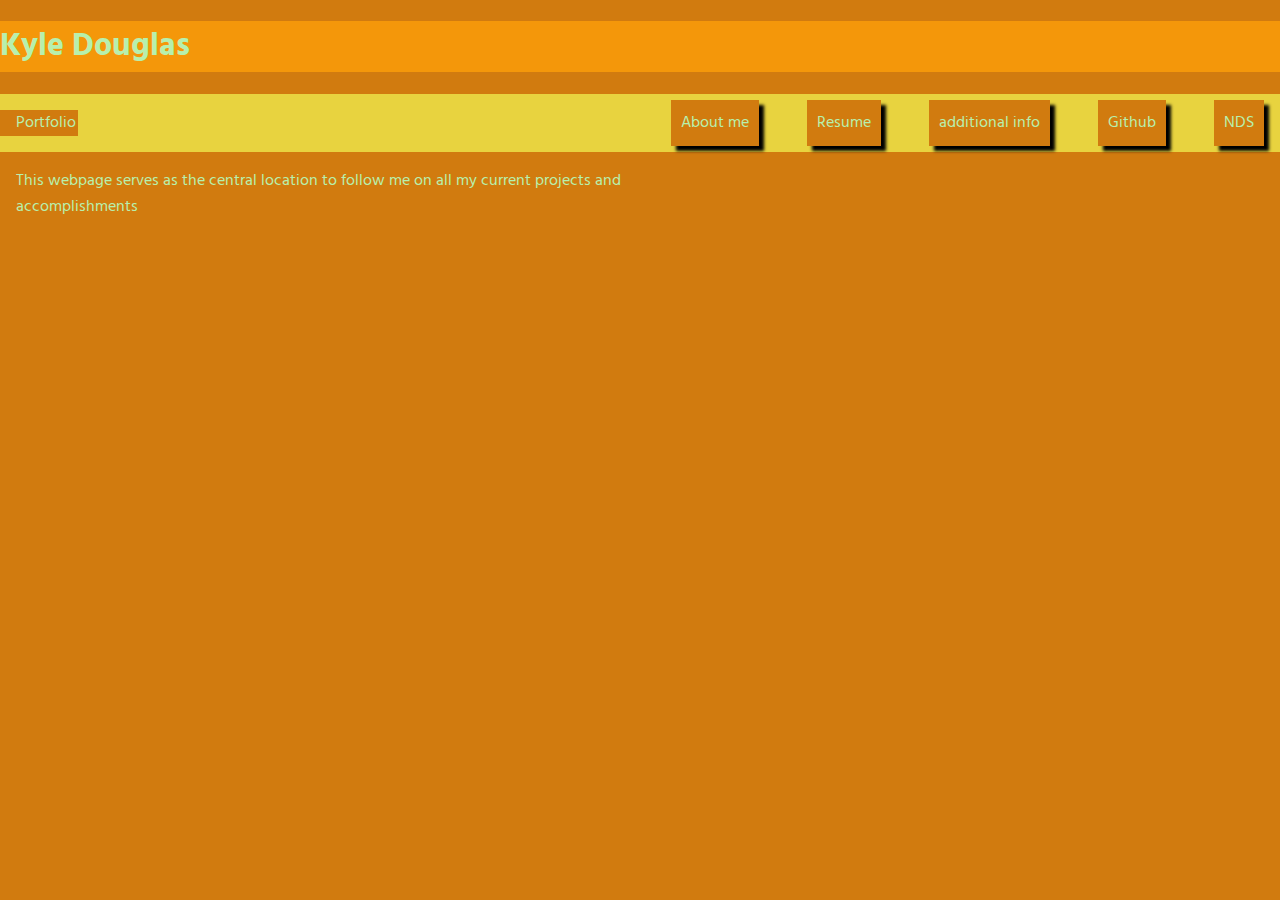
<file: index.html>
<!DOCTYPE html>
<html lang="en">
<head>
    <meta charset="UTF-8">
    <title>Title</title>
    <meta name="description" content="Kyle Douglas">
    <link rel="stylesheet" type="text/css" href="indexstylesheet.css">
    <meta name="viewport" content="width=device-width, initial-scale=1.0">
    <title>Title</title>

    <!--<script src="https://cdnjs.cloudflare.com/ajax/libs/jquery/3.1.0/jquery.min.js"></script>-->

    <style>
        h1 {
            background: #f4970a;
        }

        h2 {
            background: #E8D33F;
        }

        p {
            background: #d17b0f;
        }

        body {
            background: #d17b0f;

        }
    </style>

</head>

<body>
<h1 style="color:#b7f0ad;>">Kyle Douglas</h1>

<nav class="menu">
    <div>
        <a class="logo" href="#">
            <p style="color:#b7f0ad;>">Portfolio</p>
        </a>
        <a id="openMenu" class="icon" href="#">
            ☰
        </a>
    </div>
    <div>
        <ul id="navLinks" class="topnav">
            <li>
                <a class="navLink" href="pg2-aboutme.html">

                    About me
                </a>
            </li>
            <li>
                <a class="navLink" href="#">
                    Resume
                </a>
            </li>
            <li>
                <a class="navLink" href="#">
                    additional info
                </a>
            </li>
            <li>
                <a class="navLink" href="pg4-github.html">
                    Github
                </a>
            </li>
            <li>
                <a class="navLink" href="pg5-nds.html">
                    NDS
                </a>
            </li>
        </ul>
    </div>
</nav>


<p>This webpage serves as the central location to follow me on all my current projects and accomplishments</p>

<script src="https://ajax.googleapis.com/ajax/libs/jquery/3.1.1/jquery.min.js"></script>
<script>
    $(' #openMenu ').click(function (e) {
        console.log('hello');
        $(' #navLinks').toggleClass('navShow').toggleClass('topnav');
    })
</script>
</body>


</html>
</file>
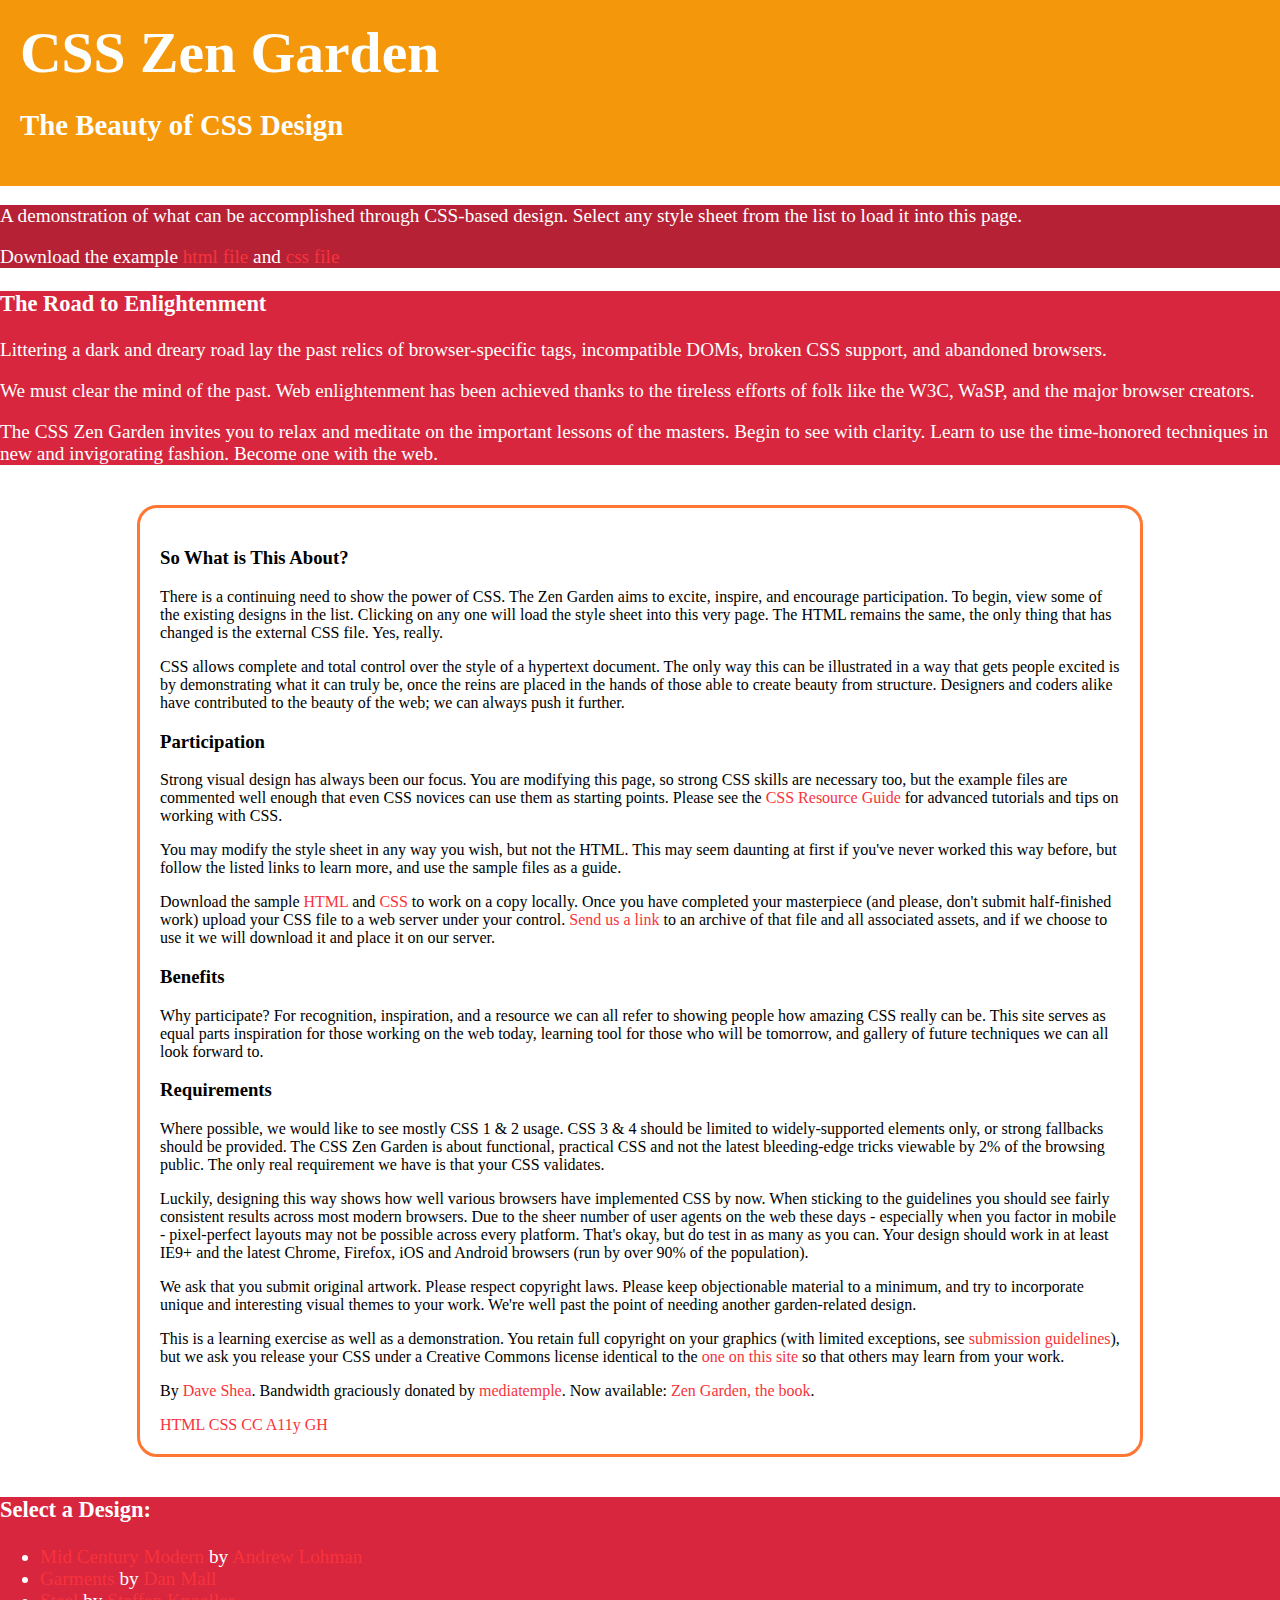
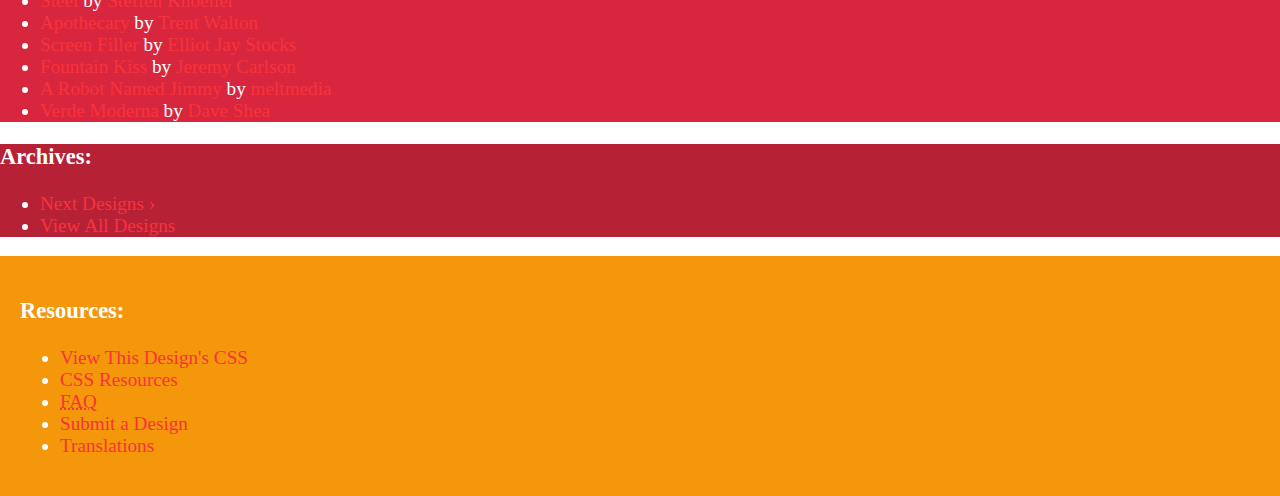
<file: lab2-zenmockup.html>
<!DOCTYPE html>
<html lang="en">

<head>
    <meta charset="utf-8">
    <title>CSS Zen Garden: The Beauty of CSS Design</title>

    <link rel="stylesheet" media="screen" href="lab2-mockzen.css?v=8may2013">
    <link rel="alternate" type="application/rss+xml" title="RSS" href="http://www.csszengarden.com/zengarden.xml">

    <meta name="viewport" content="width=device-width, initial-scale=1.0">
    <meta name="author" content="Dave Shea">
    <meta name="description" content="A demonstration of what can be accomplished visually through CSS-based design.">
    <meta name="robots" content="all">


    <!--[if lt IE 9]>
	<script src="script/html5shiv.js"></script>
	<![endif]-->
</head>

<!--
	View source is a feature, not a bug. Thanks for your curiosity and
	interest in participating!
	Here are the submission guidelines for the new and improved csszengarden.com:
	- CSS3? Of course! Prefix for ALL browsers where necessary.
	- go responsive; test your layout at multiple screen sizes.
	- your browser testing baseline: IE9+, recent Chrome/Firefox/Safari, and iOS/Android
	- Graceful degradation is acceptable, and in fact highly encouraged.
	- use classes for styling. Don't use ids.
	- web fonts are cool, just make sure you have a license to share the files. Hosted
	  services that are applied via the CSS file (ie. Google Fonts) will work fine, but
	  most that require custom HTML won't. TypeKit is supported, see the readme on this
	  page for usage instructions: https://github.com/mezzoblue/csszengarden.com/
	And a few tips on building your CSS file:
	- use :first-child, :last-child and :nth-child to get at non-classed elements
	- use ::before and ::after to create pseudo-elements for extra styling
	- use multiple background images to apply as many as you need to any element
	- use the Kellum Method for image replacement, if still needed. http://goo.gl/GXxdI
	- don't rely on the extra divs at the bottom. Use ::before and ::after instead.

-->

<body id="css-zen-garden">
    <div class="page-wrapper">

        <section class="intro" id="zen-intro">
            <header role="banner">
                <h1>CSS Zen Garden</h1>
                <h2>The Beauty of CSS Design</h2>
            </header>

            <div class="summary" id="zen-summary">
                <p>A demonstration of what can be accomplished through CSS-based design. Select any style sheet from the list to load it into this page.</p>
                <p>Download the example
                    <a href="/examples/index" title="This page's source HTML code, not to be modified.">
                        html file
                    </a>
                    and
                    <a href="/lab2-mockzen/style.css" title="This page's sample CSS, the file you may modify."
                       >css file
                    </a>
                </p>
            </div>

            <div class="preamble" id="zen-preamble">
                <h3>The Road to Enlightenment</h3>
                <p>Littering a dark and dreary road lay the past relics of browser-specific tags, incompatible DOMs, broken CSS support, and abandoned browsers.</p>
                <p>We must clear the mind of the past. Web enlightenment has been achieved thanks to the tireless efforts of folk like the W3C, WaSP, and the major browser creators.</p>
                <p>The CSS Zen Garden invites you to relax and meditate on the important lessons of the masters. Begin to see with clarity. Learn to use the time-honored techniques in new and invigorating fashion. Become one with the web.</p>
            </div>
        </section>

        <div class="main supporting" id="zen-supporting">
            <div class="explanation" id="zen-explanation">
                <h3>So What is This About?</h3>
                <p>There is a continuing need to show the power of CSS. The Zen Garden aims to excite, inspire, and encourage participation. To begin, view some of the existing designs in the list. Clicking on any one will load the style sheet into this very page. The HTML remains the same, the only thing that has changed is the external CSS file. Yes, really.</p>
                <p>CSS allows complete and total control over the style of a hypertext document. The only way this can be illustrated in a way that gets people excited is by demonstrating what it can truly be, once the reins are placed in the hands of those able to create beauty from structure. Designers and coders alike have contributed to the beauty of the web; we can always push it further.</p>
            </div>

            <div class="participation" id="zen-participation">
                <h3>Participation</h3>
                <p>Strong visual design has always been our focus. You are modifying this page, so strong CSS skills are necessary too, but the example files are commented well enough that even CSS novices can use them as starting points. Please see the <a href="http://www.mezzoblue.com/zengarden/resources/">CSS Resource Guide</a> for advanced tutorials and tips on working with CSS.</p>
                <p>You may modify the style sheet in any way you wish, but not the HTML. This may seem daunting at first if you've never worked this way before, but follow the listed links to learn more, and use the sample files as a guide.</p>
                <p>Download the sample <a href="/lab2-mockzen.css/index">HTML</a> and <a href="/lab2-mockzen.css/style.css">CSS</a> to work on a copy locally. Once you have completed your masterpiece (and please, don't submit half-finished work) upload your CSS file to a web server under your control. <a href="http://www.mezzoblue.com/zengarden/submit/" >Send us a link</a> to an archive of that file and all associated assets, and if we choose to use it we will download it and place it on our server.</p>
            </div>

            <div class="benefits" id="zen-benefits">
                <h3>Benefits</h3>
                <p>Why participate? For recognition, inspiration, and a resource we can all refer to showing people how amazing CSS really can be. This site serves as equal parts inspiration for those working on the web today, learning tool for those who will be tomorrow, and gallery of future techniques we can all look forward to.</p>
            </div>

            <div class="requirements" id="zen-requirements">
                <h3>Requirements</h3>
                <p>Where possible, we would like to see mostly CSS 1 & 2 usage. CSS 3 & 4 should be limited to widely-supported elements only, or strong fallbacks should be provided. The CSS Zen Garden is about functional, practical CSS and not the latest bleeding-edge tricks viewable by 2% of the browsing public. The only real requirement we have is that your CSS validates.</p>
                <p>Luckily, designing this way shows how well various browsers have implemented CSS by now. When sticking to the guidelines you should see fairly consistent results across most modern browsers. Due to the sheer number of user agents on the web these days - especially when you factor in mobile - pixel-perfect layouts may not be possible across every platform. That's okay, but do test in as many as you can. Your design should work in at least IE9+ and the latest Chrome, Firefox, iOS and Android browsers (run by over 90% of the population).</p>
                <p>We ask that you submit original artwork. Please respect copyright laws. Please keep objectionable material to a minimum, and try to incorporate unique and interesting visual themes to your work. We're well past the point of needing another garden-related design.</p>
                <p>This is a learning exercise as well as a demonstration. You retain full copyright on your graphics (with limited exceptions, see <a href="http://www.mezzoblue.com/zengarden/submit/guidelines/">submission guidelines</a>), but we ask you release your CSS under a Creative Commons license identical to the <a href="http://creativecommons.org/licenses/by-nc-sa/3.0/">one on this site</a> so that others may learn from your work.</p>
                <p>By <a href="http://www.mezzoblue.com/">Dave Shea</a>. Bandwidth graciously donated by <a href="http://www.mediatemple.net/">mediatemple</a>. Now available: <a href="http://www.amazon.com/exec/obidos/ASIN/0321303474/mezzoblue-20/">Zen Garden, the book</a>.</p>
            </div>

            <footer>
                <a href="http://validator.w3.org/check/referer" title="Check the validity of this site&#8217;s HTML" class="zen-validate-html">HTML</a>
                <a href="http://jigsaw.w3.org/css-validator/check/referer" title="Check the validity of this site&#8217;s CSS" class="zen-validate-css">CSS</a>
                <a href="http://creativecommons.org/licenses/by-nc-sa/3.0/" title="View the Creative Commons license of this site: Attribution-NonCommercial-ShareAlike." class="zen-license">CC</a>
                <a href="http://mezzoblue.com/zengarden/faq/#aaa" title="Read about the accessibility of this site" class="zen-accessibility">A11y</a>
                <a href="https://github.com/mezzoblue/csszengarden.com" title="Fork this site on Github" class="zen-github">GH</a>
            </footer>

        </div>


        <aside class="sidebar" role="complementary">
            <div class="wrapper">

                <div class="design-selection" id="design-selection">
                    <h3 class="select">Select a Design:</h3>
                    <nav role="navigation">
                        <ul>
                            <li>
                                <a href="/221/" class="design-name">Mid Century Modern</a> by <a href="http://andrewlohman.com/" class="designer-name">Andrew Lohman</a>
                            </li>
                            <li>
                                <a href="/220/" class="design-name">Garments</a> by <a href="http://danielmall.com/" class="designer-name">Dan Mall</a>
                            </li>
                            <li>
                                <a href="/219/" class="design-name">Steel</a> by <a href="http://steffen-knoeller.de" class="designer-name">Steffen Knoeller</a>
                            </li>
                            <li>
                                <a href="/218/" class="design-name">Apothecary</a> by <a href="http://trentwalton.com" class="designer-name">Trent Walton</a>
                            </li>
                            <li>
                                <a href="/217/" class="design-name">Screen Filler</a> by <a href="http://elliotjaystocks.com/" class="designer-name">Elliot Jay Stocks</a>
                            </li>
                            <li>
                                <a href="/216/" class="design-name">Fountain Kiss</a> by <a href="http://jeremycarlson.com" class="designer-name">Jeremy Carlson</a>
                            </li>
                            <li>
                                <a href="/215/" class="design-name">A Robot Named Jimmy</a> by <a href="http://meltmedia.com/" class="designer-name">meltmedia</a>
                            </li>
                            <li>
                                <a href="/214/" class="design-name">Verde Moderna</a> by <a href="http://www.mezzoblue.com/" class="designer-name">Dave Shea</a>
                            </li>
                        </ul>
                    </nav>
                </div>

                <div class="design-archives" id="design-archives">
                    <h3 class="archives">Archives:</h3>
                    <nav>
                        <ul>
                            <li class="next">
                                <a href="/214/page1">
								Next Designs <span class="indicator">&rsaquo;</span>
							</a>
                            </li>
                            <li class="viewall">
                                <a href="http://www.mezzoblue.com/zengarden/alldesigns/">
								View All Designs							</a>
                            </li>
                        </ul>
                    </nav>
                </div>

                <div class="zen-resources" id="zen-resources">
                    <h3 class="resources">Resources:</h3>
                    <ul>
                        <li class="view-css">
                            <a href="lab2-mockzen.css">
							View This Design's CSS</a>
                        </li>
                        <li class="css-resources">
                            <a href="http://www.mezzoblue.com/zengarden/resources/" title="Links to great sites with information on using CSS.">
							CSS Resources	</a>
                        </li>
                        <li class="zen-faq">
                            <a href="http://www.mezzoblue.com/zengarden/faq/">
                                <abbr title="Frequently Asked Questions">FAQ</abbr> </a>
                        </li>
                        <li class="zen-submit">
                            <a href="http://www.mezzoblue.com/zengarden/submit/">
							Submit a Design						</a>
                        </li>
                        <li class="zen-translations">
                            <a href="http://www.mezzoblue.com/zengarden/translations/">
							Translations						</a>
                        </li>
                    </ul>
                </div>
            </div>
        </aside>


    </div>

</body>

</html>
</file>
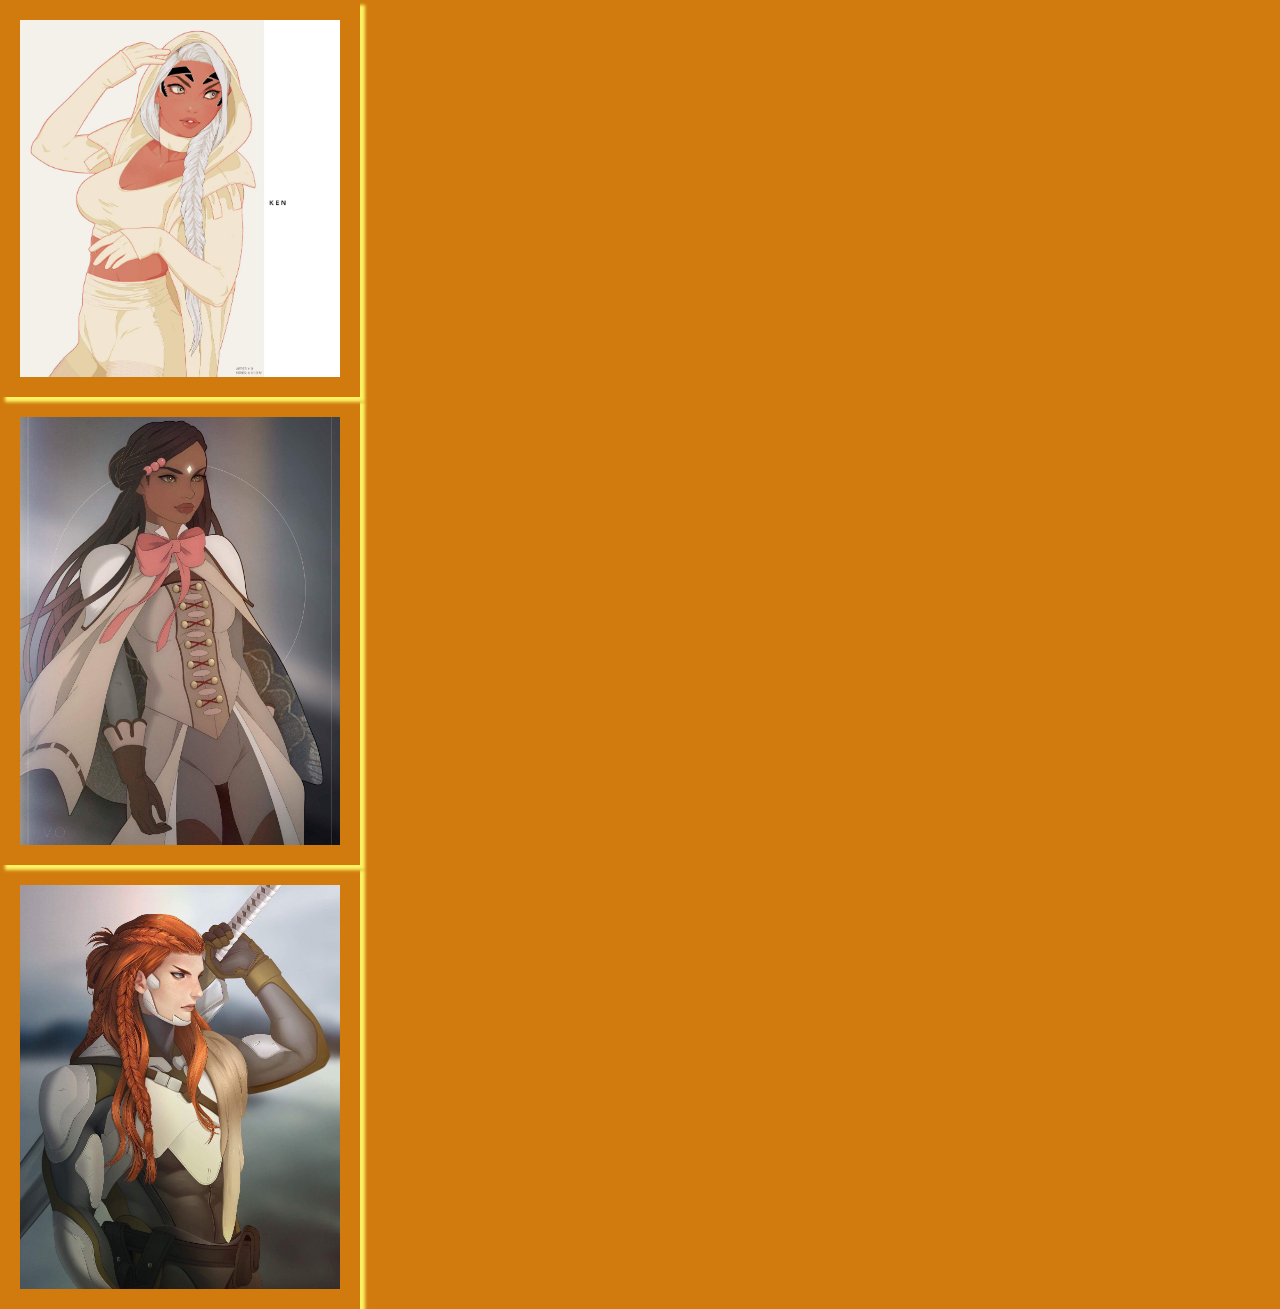
<file: pg-5nds.html>
<!DOCTYPE html>
<html lang="en">
<head>
    <meta charset="UTF-8">
    <title>Title</title>
    <meta name="description" content="New Deal Studio">
    <link rel="stylesheet" type="text/css" href="indexstylesheet.css">
    <meta name="viewport" content="width=device-width, initial-scale=1.0">

    <style>
        h1 {
            background: #f4970a;
        }

        h2 {
            background: #E8D33F;
        }

        p {
            background: #d17b0f;
        }

        body {
            background: #d17b0f;

        }
    </style>


</head>
<body>
<img src="image1.jpeg" alt="ken" style="width:25%;height:25%;"/>
<img src="image2.jpeg" alt="samson" style="height:25%;width:25%;"/>
<img src="image3.jpeg" alt="zak" style="width:25%;height:25%;"/>

<a></a>

</body>
</html>
</file>
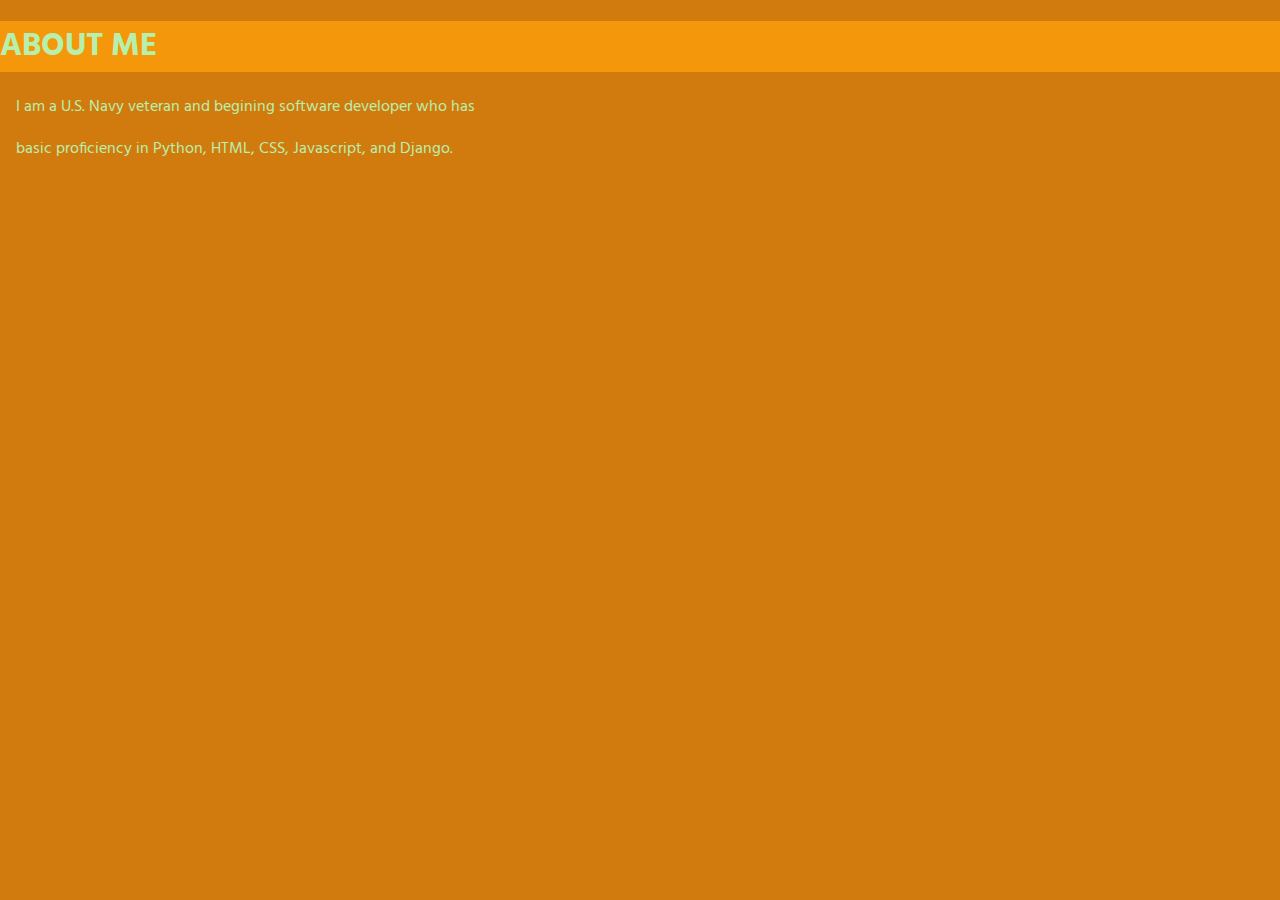
<file: pg2-aboutme.html>
<!DOCTYPE html>
<html lang="en">
<head>
    <meta charset="UTF-8">
    <title>Title</title>
    <meta name="description" content="about me">
    <link rel="stylesheet" type="text/css" href="indexstylesheet.css">
    <meta name="viewport" content="width=device-width, initial-scale=1.0">

     <style>
        h1 {
            background: #f4970a;
        }

        h2 {
            background: #E8D33F;
        }

        p {
            background: #d17b0f;
        }

        body {
            background: #d17b0f;

        }
    </style>

</head>
<body>
<h1 style="color:#b7f0ad;>">ABOUT ME</h1>
<p>I am a U.S. Navy veteran and begining software developer who has</p>
<p> basic proficiency in Python, HTML, CSS, Javascript, and Django. </p>
<p></p>
</body>
</html>
</file>
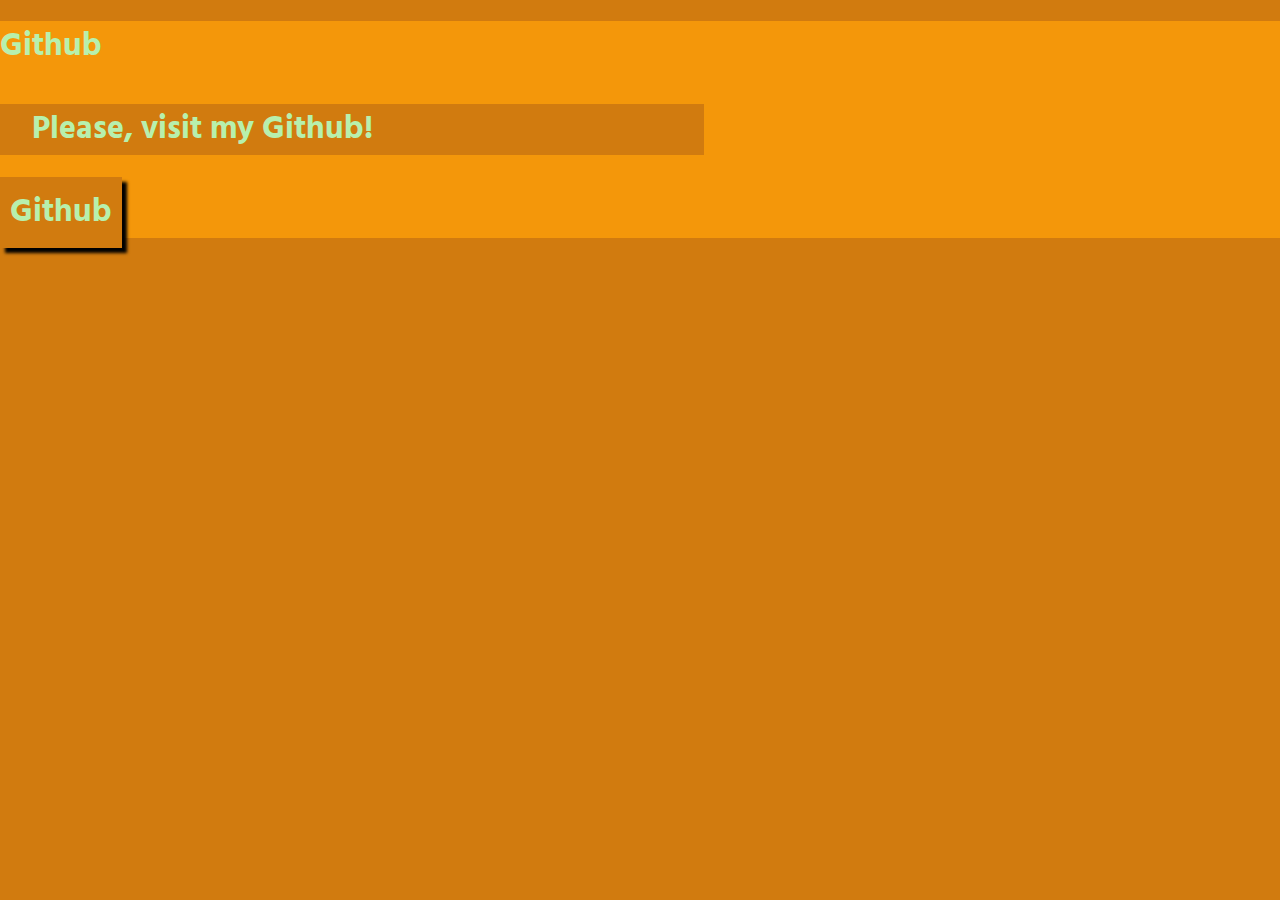
<file: pg4-github.html>
<!DOCTYPE html>
<html lang="en">
<head>
    <meta charset="UTF-8">
    <title>Github</title>
    <meta name="description" content="Github">
    <link rel="stylesheet" type="text/css" href="indexstylesheet.css">
    <meta name="viewport" content="width=device-width, initial-scale=1.0">

    <style>
        h1 {
            background: #f4970a;
        }

        h2 {
            background: #E8D33F;
        }

        p {
            background: #d17b0f;
        }

        body {
            background: #d17b0f;

        }
    </style>

</head>
<body>
<h1 style="color:#b7f0ad;>">Github</h>
    <p style="color:#b7f0ad;>">Please, visit my Github!</p>
    <a class= links href="https://github.com/kyledgls/kyledgls.github.io">
        Github

</body>
</html>
</file>
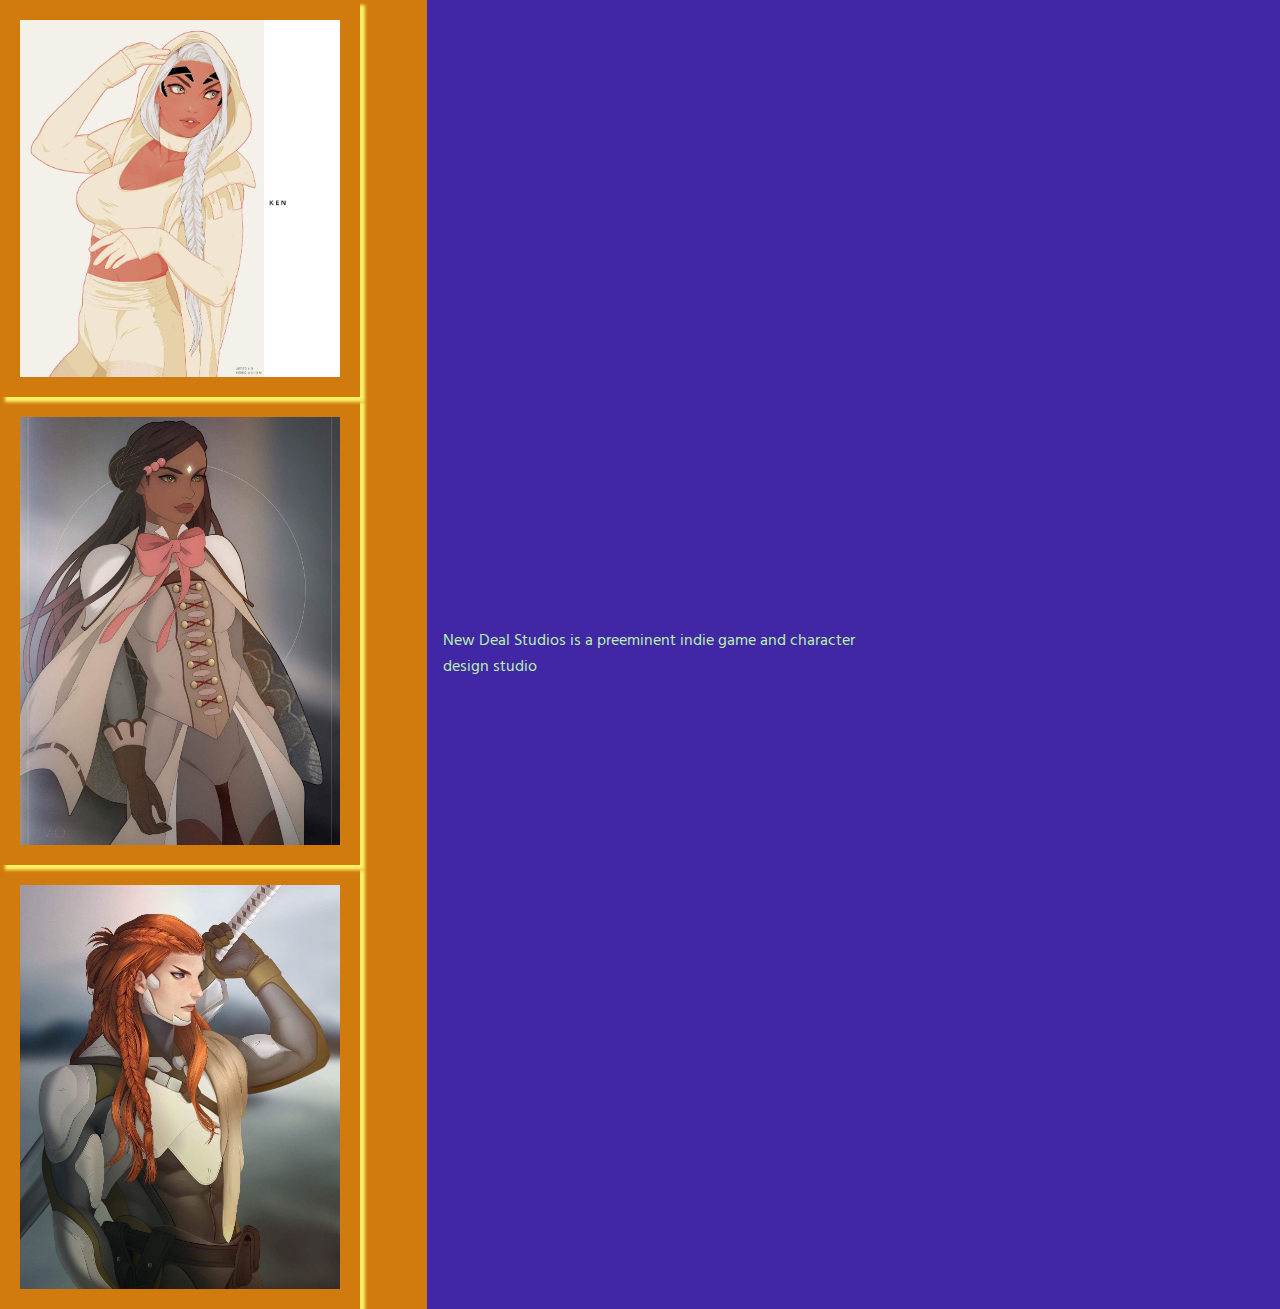
<file: pg5-nds.html>
<!DOCTYPE html>
<html lang="en">
<head>
    <meta charset="UTF-8">
    <title>Title</title>
    <meta name="description" content="New Deal Studio">
    <link rel="stylesheet" type="text/css" href="indexstylesheet.css">
    <meta name="viewport" content="width=device-width, initial-scale=1.0">

    <style>
        h1 {
            background: #f4970a;
        }

        h2 {
            background: #E8D33F;
        }

        /*p {*/
            /*background: #d17b0f;*/
        /*}*/

        body {
            background: #d17b0f;

        }
    </style>


</head>
<body>
<main>
    <section>
        <img src="image1.jpeg" alt="ken" style="width:75%;"/>
        <img src="image2.jpeg" alt="samson" style="width:75%;"/>
        <img src="image3.jpeg" alt="zak" style="width:75%;"/>
    </section>
    <section class="flex-container">

        <p>New Deal Studios is a preeminent indie game and character design studio</p>
    </section>

</main>


</body>
</html>
</file>
<file: indexstylesheet.css>
@import url('https://fonts.googleapis.com/css?family=Hind');

body {
	background-color: #d17b0f;
	margin: 0;
	font-family: 'Hind', sans-serif;
}

.menu {
	background-color: #E8D33F;
}

a, p {
	color: #b7f0ad;
	text-decoration: none;
}

li {
	list-style: none;
	margin: 0 0 0 1em;
	padding: 0 1em;
}

p {
	padding: 0 1em;
}

.icon {
	padding: 0 1em;
}

.topnav {
    flex-direction: row;
}

.icon {
    display: none;
}

nav {
    display: flex;
    justify-content: space-between;


}
ul {
    display: flex;
}

@media screen and (max-width: 500px) {
    .icon {
        display: inline-block;

    }

nav {
    flex-direction: column;
}
nav ul {
    flex-direction: column;
}

nav li {
    margin:20px 0px;
}

    .topnav {
        display: none;
    }
    .menu > div:first-child {
        display: flex;
        width: 100%;
        justify-content: space-around;
    }
}

.navLink {
    background: #d17b0f;
    padding: 10px;
    box-shadow: 5px 5px 3px #000;


}
.navLink:hover {
    padding: 40px 40px;
}

.links {
    background: #d17b0f;
    padding: 10px;
    box-shadow: 5px 5px 3px #000;
    justify-content: space-around;
}

[alt=ken] {
    display: flex;
    padding: 20px;
    box-shadow: 5px 5px 3px #fbf364;

}
[alt=samson] {
    display: flex;
    padding: 20px 20px;
    box-shadow: 5px 5px 3px #fbf364
}
[alt=zak] {
    display: flex;
    padding: 20px 20px;
    box-shadow: 5px 5px 3px #fbf364;
}
p {
    width: 50%;

}


main {
    display:flex;

}

main section {
    flex: 1;
}

.flex-container {
    flex: 2;
    display: flex;
    justify-content: flex-start;
    align-items: center;
    background: #4126a6;

}
</file>
<file: lab2-mockzen.css>
body {
    margin: 0;
}

section, .sidebar {
    color: #fdffff;
    font-size: 1.2em;
}

section div, .wrapper div {
    padding 20px;
}

header, .zen-resources {
    padding: 20px;
    background-color: #f4970a;
}

h1 {
    font-size: 3em;
    margin: 0;
}

.summary, .design-archives {
    background: #b72135;

}

.preamble, .design-selection {
    background: #d7263d;

}

a {
    color: #f8333c;
    text-decoration: none;
}

.main {
    width: 75%;
    margin: 40px auto;
    border: solid #ff7733;
    border-radius: 20px;
    padding: 20px;
}
</file>
